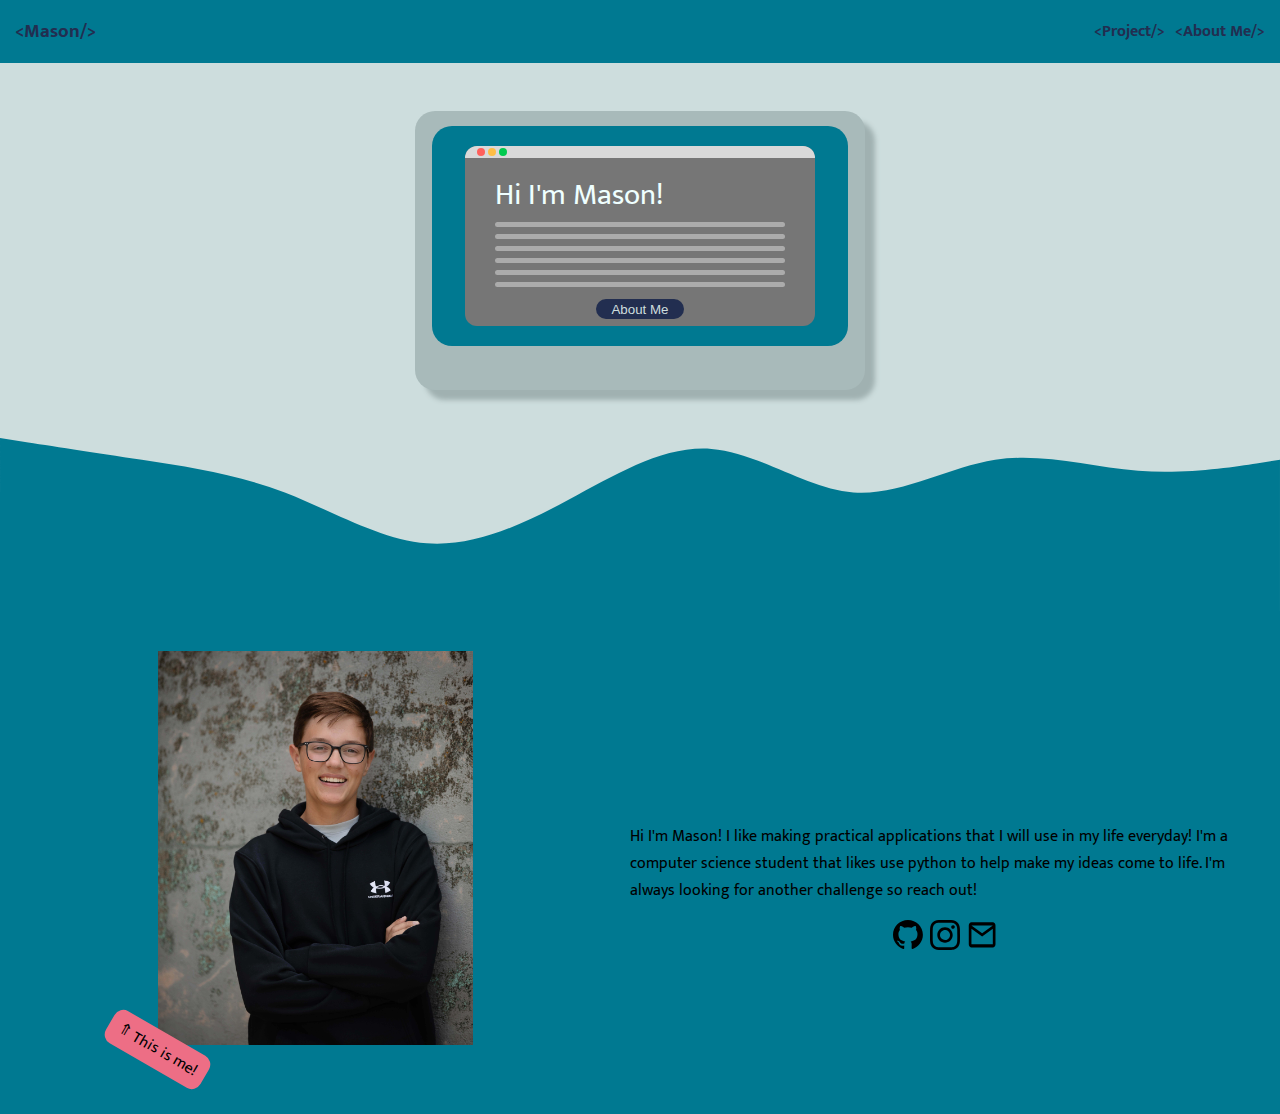
<file: index.html>
<!DOCTYPE html>
<html lang="en">
<head>
    <meta charset="UTF-8">
    <meta name="viewport" content="width=device-width, initial-scale=1.0">
    <title>Welcome</title>
    <link type="text/css" rel="stylesheet" href="style\index.css">
    <link type="text/css" rel="stylesheet" href="style/computer.css">
    <link type="text/css" rel="stylesheet" href="style/menu.css">
    <link rel="preconnect" href="https://fonts.googleapis.com">
    <link rel="preconnect" href="https://fonts.gstatic.com" crossorigin>
    <link href="https://fonts.googleapis.com/css2?family=Mukta:wght@300;400;500;600&display=swap" rel="stylesheet">
    <link rel="stylesheet" href="https://fonts.googleapis.com/icon?family=Material+Symbols+Outlined">
</head>
<body>
    <div class="navBar">
        <div class="navBarParts part1">
            <a href="https://mason-dino.github.io/">
                <h3 class="LogoText">
                    &lt;Mason/&gt;
                </h3>
            </a>
        </div>
        <div class="navBarParts part2">
            <a href="https://mason-dino.github.io/project"><h4>&lt;Project/&gt;</h4></a>
            <a href="https://mason-dino.github.io/#AboutMe"><h4>&lt;About Me/&gt;</h4></a>
        </div>
        <div class="navBarParts part3">
            <img src="style/image/menu.svg" alt="menu icon" class="pointer" onclick="menu('AboutMe')" id="menuButton">
        </div>
    </div>
    <div class="computerBody">
        <div class="computerScreen" id="CompScreen" title="About Me">
            <div class="launchIconNo pointer" id="icon">
                <span class="material-symbols-outlined icon" style="font-size: 30px;">
                    rocket_launch
                </span>
            </div>
            <div class="window" id="win">
                <div class="windowTopBar">
                    <div class="iconBar pointer" id="close" style="background-color: #FF605C;"></div>
                    <div class="iconBar" style="background-color: #FFBD44;"></div>
                    <div class="iconBar" style="background-color: #00CA4E;"></div>
                </div>
                <div class="textWindow">
                    <p class="realText">Hi I'm Mason!</p>
                    <div class="fakeText"></div>
                    <div class="fakeText"></div>
                    <div class="fakeText"></div>
                    <div class="fakeText"></div>
                    <div class="fakeText"></div>
                    <div class="fakeText"></div>
                </div>
                <button class="aboutButton" id="aboutB" onclick="document.getElementById('AboutMe').scrollIntoView()">About Me</button>
            </div>
        </div>
    </div>
    <div class="aboutMe" id="AboutMe">
        <img src="style/image/wave.svg" alt="test" width="100%">
        <div class="wave">
            <div class="photo">
                <img src="style/image/picture.jpg" width="50%" alt="picture of me">
                <p class="pictureText">⇑ This is me!</p>
            </div>
            <div class="text">
                <p class="bio">Hi I'm Mason! I like making practical applications that I will use in my life everyday! I'm a computer science student that likes use python to help make my ideas come to life. I'm always looking for another challenge so reach out!</p>
                <div class="socialLinks">
                    <a href="https://github.com/Mason-Dino" target="_blank">
                        <img src="style/image/github-mark.svg" width="30px">
                    </a>
                    <a href="https://www.instagram.com/masonnorberg16/" target="_blank">
                        <img src="style/image/insta.svg" width="30px">
                    </a>
                    <img src="style/image/mail2.svg" width="30px" class="socialLink pointer" onclick="mail()"> 
                </div>
            </div>
        </div>
    </div>
    <div class="menu noMenu" id="menu">
        <div class="menuContent">
            <a href="https://mason-dino.github.io/project"><h4 class="menuText">&lt;Project/&gt;</h4></a>
            <a href="https://mason-dino.github.io/#AboutMe"><h4 class="menuText">&lt;About Me/&gt;</h4></a>
        </div>
    </div>
</body>
<script src="scripts/index.js"></script>
<script src="scripts/menu.js"></script>
</html>
</file>
<file: style/computer.css>
:root {
    --space-cadet: #222e50;
    --cerulean: #007991;
    --azure-web: #cddddd;
    --bright-pink-crayola: #ed6e85;
    --cardinal: #bb2532;
    --navBar-height: 7vh;
}

body {
    display: flex;
    flex-direction: column;
    gap: 48px;
    align-items: center;
}

.computerBody {
    width: 450px;
    height: 249px;
    border-radius: 20px;
    background-color: #A8BABA;

    display: flex;
    flex-direction: column;
    align-items: center;
    gap: 10px;
    padding-top: 15px;
    padding-bottom: 15px;

    box-shadow: 10px 10px 5px #a0b1b1;
}

.computerScreen {
    width: 396px;
    height: 200px;
    border-radius: 20px;
    background-color: #007991;

    display: flex;
    flex-direction: row;
    gap: 10px;
    padding: 10px;
    align-items: center;
    justify-content: center;
}

.computerScreenNoWin {
    width: 396px;
    height: 200px;
    border-radius: 20px;
    background-color: #007991;

    display: flex;
    flex-direction: row;
    gap: 10px;
    padding: 10px;
    justify-content: right;
}

.window {
    width: 350px;
    height: 180px;
    border-radius: 12px;
    background-color: #767676;

    display: flex;
    flex-direction: column;
    align-items: center;
    padding: 0px;
    gap: 12px;
}

.noWindow {
    display: none;
}

.windowTopBar {
    width: 338px;
    height: 12px;
    border-radius: 12px 12px 0px 0px;
    background-color: #D9D9D9;
    gap: 3px;
    padding-left: 12px;

    display: flex;
    flex-direction: row;
    align-items: center;
}

.iconBar {
    width: 8px;
    height: 8px;
    border-radius: 50%;
}

.pointer {
    cursor: pointer;
}

.textWindow {
    width: 290px;

    display: flex;
    flex-direction: column;
    gap: 7px;
}

.realText {
    color: #EFFFFF;
    height: 35px;
    font-size: 30px;
    margin-top: 0px;
    margin-bottom: 10px;
}

.fakeText {
    width: 100%;
    height: 5px;
    border-radius: 20px;
    background-color: #ABABAB;
}

.aboutButton {
    width: 25%;
    height: 20px;

    cursor: pointer;
    border-radius: 10px;
    background-color: var(--space-cadet);
    color: var(--azure-web);
    border: none;
}

.launchIconNo {
    display: none;
}

.launchIconYes {
    width: 50px;
    height: 50px;
    border-radius: 10px;
    background-color: #ED6E85;

    display: flex;
    align-items: center;
    justify-content: center;

    position: relative;
    top: 10%;
    right: 5%;
}

.icon {
    color: #222E50;
}

@media all and (max-width: 500px) {
    body {
        gap: 20vh;
    }

    .computerBody {
        width: 85%;
    }

    .computerScreen {
        width: 87%;
    }

    .computerScreenNoWin {
        width: 87%;
    }

    .window {
        width: 90%;
    }

    .windowTopBar {
        width: calc(100% - 12px);
    }

    .textWindow {
        width: 90%;
    }

    .aboutButton {
        width: 35%;
    }
}

@media all and (max-width: 300px) {
    .realText {
        font-size: 20px;
        height: 25px;
    }

    .aboutButton {
        width: 50%;
    }
}
</file>
<file: style/menu.css>
.menu {
    width: 100%;
    height: 93vh;
    position: absolute;
    top: 7vh;
    left: 0px;
    background-color: #cddddd;

    display: flex;
    justify-content: right;
    align-items: right;
    text-align: right;
    flex-direction: column;
}

.noMenu { 
    display: none;
}

.yesMenu {
    display: flex;
}

.menuContent {
    display: flex;
    text-align: right;
    flex-direction: column;

    margin-right: 30px;
}

.menuContent a {
    text-decoration: none;
    color: #222e50;
}

.menuText {
    margin-top: 5px;
    margin-bottom: 5px;

    text-align: right;
}

.navBar {
    width: 100%;
    height: var(--navBar-height);
    background-color: var(--cerulean);

    display: flex;
    flex-direction: row;
    align-items: center;
    gap: 0px;
}

.navBarParts {
    width: 50%;
}

.navBarParts.part1 {
    margin-left: 15px;
    color: var(--space-cadet);
}

.navBarParts.part2 {
    display: flex;
    flex-direction: row;
    text-align: right;
    justify-content: right;

    margin-right: 15px;
    gap: 10px;

    color: var(--space-cadet);
}

.navBarParts.part2 h4 {
    margin-bottom: 0px;
    margin-top: 0px;

    height: var(--navBar-height);
    display: flex;
    align-items: center;
}

.navBarParts.part2 a {
    text-decoration: none;
    color: var(--space-cadet);
}

.LogoText {
    margin-top: 0px;
    margin-bottom: 0px;

    display: flex;
    align-items: center;
    height: var(--navBar-height);

    color: var(--space-cadet);
}

.navBarText {
    float: right;
}

.navBarParts.part3 {
    display: none;
    flex-direction: row;
    text-align: right;
    justify-content: right;

    margin-right: 15px;
    gap: 10px;

    color: var(--space-cadet);
}

@media all and (max-width: 500px) {
    .navBarParts.part2 {
        display: none;
    }

    .navBarParts.part3 {
        display: flex;
    }
}
</file>
